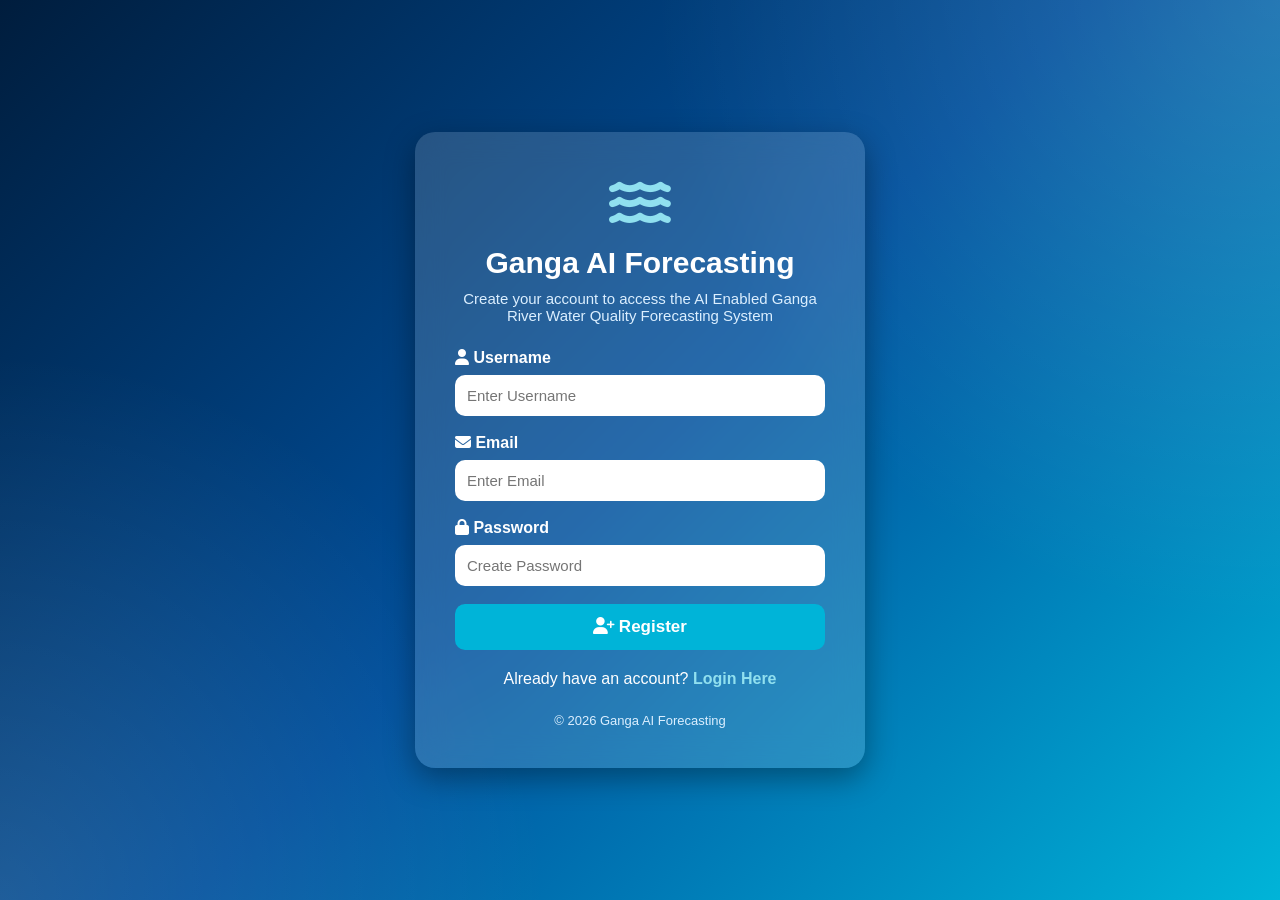
<file: register.html>
<!DOCTYPE html>
<html lang="en">

<head>

<meta charset="UTF-8">
<meta name="viewport" content="width=device-width, initial-scale=1.0">

<title>Register | Ganga AI Forecasting</title>

<link rel="stylesheet" href="https://cdnjs.cloudflare.com/ajax/libs/font-awesome/6.5.2/css/all.min.css">

<style>

*{
margin:0;
padding:0;
box-sizing:border-box;
font-family:Arial, Helvetica, sans-serif;
}

body{

height:100vh;

background:linear-gradient(135deg,#001d3d,#00509d,#00b4d8);

display:flex;
justify-content:center;
align-items:center;

overflow:hidden;

}

.background{

position:absolute;
width:100%;
height:100%;

background:
radial-gradient(circle at top right,rgba(255,255,255,0.15),transparent 40%),
radial-gradient(circle at bottom left,rgba(255,255,255,0.12),transparent 35%);

z-index:-1;

}

.register-container{

width:450px;

background:rgba(255,255,255,0.15);

backdrop-filter:blur(15px);

border-radius:20px;

padding:40px;

box-shadow:0 10px 30px rgba(0,0,0,0.35);

color:white;

}

.logo{

text-align:center;

font-size:55px;

margin-bottom:10px;

color:#90e0ef;

}

h1{

text-align:center;

margin-bottom:10px;

font-size:30px;

}

.subtitle{

text-align:center;

font-size:15px;

margin-bottom:25px;

color:#dbefff;

}

.input-group{

margin-bottom:18px;

}

.input-group label{

display:block;

margin-bottom:8px;

font-weight:bold;

}

.input-group input{

width:100%;

padding:12px;

border:none;

border-radius:10px;

outline:none;

font-size:15px;

}

.btn{

width:100%;

padding:13px;

background:#00b4d8;

border:none;

border-radius:10px;

font-size:17px;

font-weight:bold;

color:white;

cursor:pointer;

transition:.3s;

}

.btn:hover{

background:#0077b6;

}

.links{

margin-top:20px;

text-align:center;

}

.links a{

color:#90e0ef;

font-weight:bold;

text-decoration:none;

}

.links a:hover{

text-decoration:underline;

}

.footer{

margin-top:25px;

text-align:center;

font-size:13px;

color:#dbefff;

}

</style>

</head>

<body>

<div class="background"></div>

<div class="register-container">

<div class="logo">

<i class="fa-solid fa-water"></i>

</div>

<h1>Ganga AI Forecasting</h1>

<p class="subtitle">

Create your account to access the AI Enabled Ganga River Water Quality Forecasting System

</p>

<form action="/register" method="POST">

<div class="input-group">

<label>

<i class="fa-solid fa-user"></i>

Username

</label>

<input
type="text"
name="username"
placeholder="Enter Username"
required>

</div>

<div class="input-group">

<label>

<i class="fa-solid fa-envelope"></i>

Email

</label>

<input
type="email"
name="email"
placeholder="Enter Email"
required>

</div>

<div class="input-group">

<label>

<i class="fa-solid fa-lock"></i>

Password

</label>

<input
type="password"
name="password"
placeholder="Create Password"
required>

</div>

<button class="btn" type="submit">

<i class="fa-solid fa-user-plus"></i>

 Register

</button>

</form>

<div class="links">

<p style="margin-top:20px;">Already have an account?

<a href="/">

Login Here

</a>

</p>

</div>

<div class="footer">

© 2026 Ganga AI Forecasting

</div>

</div>

</body>

</html>
</file>
